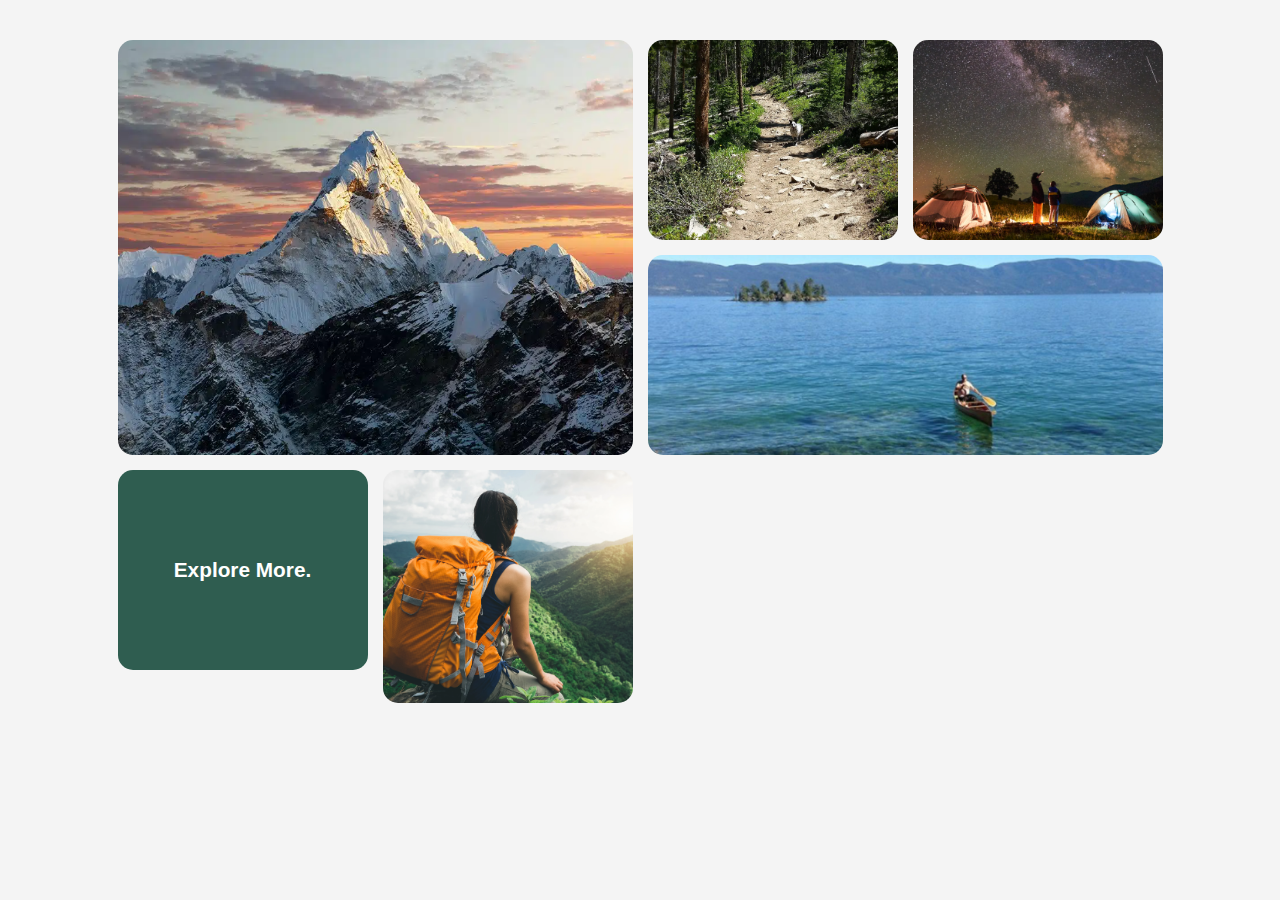
<file: bento-grid.html>
<!DOCTYPE html>
<html lang="en">
<head>
  <meta charset="UTF-8">
  <title>Adventure Bento Grid</title>

  <style>
    
    body {
      margin: 0;
      font-family: Arial, Helvetica, sans-serif;
      background-color: #f4f4f4;
    }

    main {
      display: flex;
      justify-content: center;
      padding: 40px;
    }

    
    .bento-grid {
      display: grid;
      grid-template-columns: repeat(4, 250px);
      grid-template-rows: repeat(3, 200px);
      gap: 15px;
    }

   
    .tile {
      border-radius: 15px;
      overflow: hidden;
      position: relative;
    }

    .tile img {
      width: 100%;
      height: 100%;
      object-fit: cover;
    }

    

    
    .tile-1 {
      grid-column: span 2;
      grid-row: span 2;
    }

    
    .tile-4 {
      grid-column: span 2;
    }

    
    .tile-6 {
      grid-row: span 2;
    }

    
    .text-tile {
      background-color: #2f5d50;
      color: white;
      display: flex;
      align-items: center;
      justify-content: center;
      font-size: 1.3rem;
      font-weight: bold;
      padding: 20px;
      text-align: center;
    }

  </style>
</head>

<body>

<main>
  <section class="bento-grid">

   
    <div class="tile tile-1">
      <img src="images/mountain.png" alt="Mountain landscape at sunrise">
    </div>

    
    <div class="tile">
      <img src="images/hiking-trail.png" alt="Hiking trail in forest">
    </div>

   
    <div class="tile">
      <img src="images/camping.png" alt="Tent camping under the stars">
    </div>

    
    <div class="tile tile-4">
      <img src="images/lake.png" alt="Mountain lake view">
    </div>

    
    <div class="tile text-tile">
      Explore More.
    </div>

    
    <div class="tile tile-6">
      <img src="images/backpack.png" alt="Backpacker overlooking valley">
    </div>

  </section>
</main>

</body>
</html>
</file>
